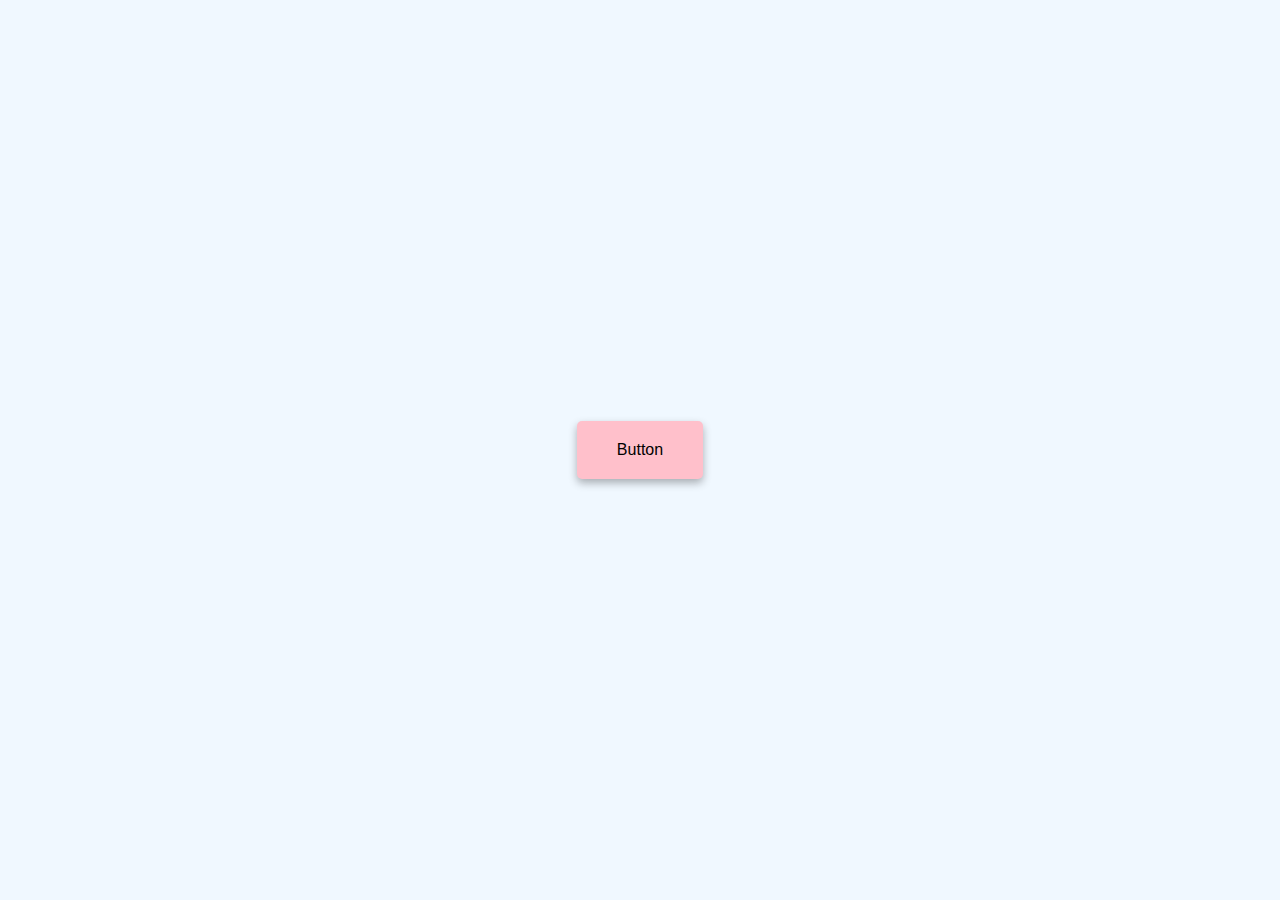
<file: buttom/index.html>
<!DOCTYPE html>
<html lang="en">
<head>
    <meta charset="UTF-8">
    <meta name="viewport" content="width=device-width, initial-scale=1.0">
    <title>Buttom rippel effect</title>
    <link rel="stylesheet" href="style.css">
</head>
<body>
    <a href="#" class="btn"><span>Button</span></a>
    <script src="index.js"></script>
</body>
</html>
</file>
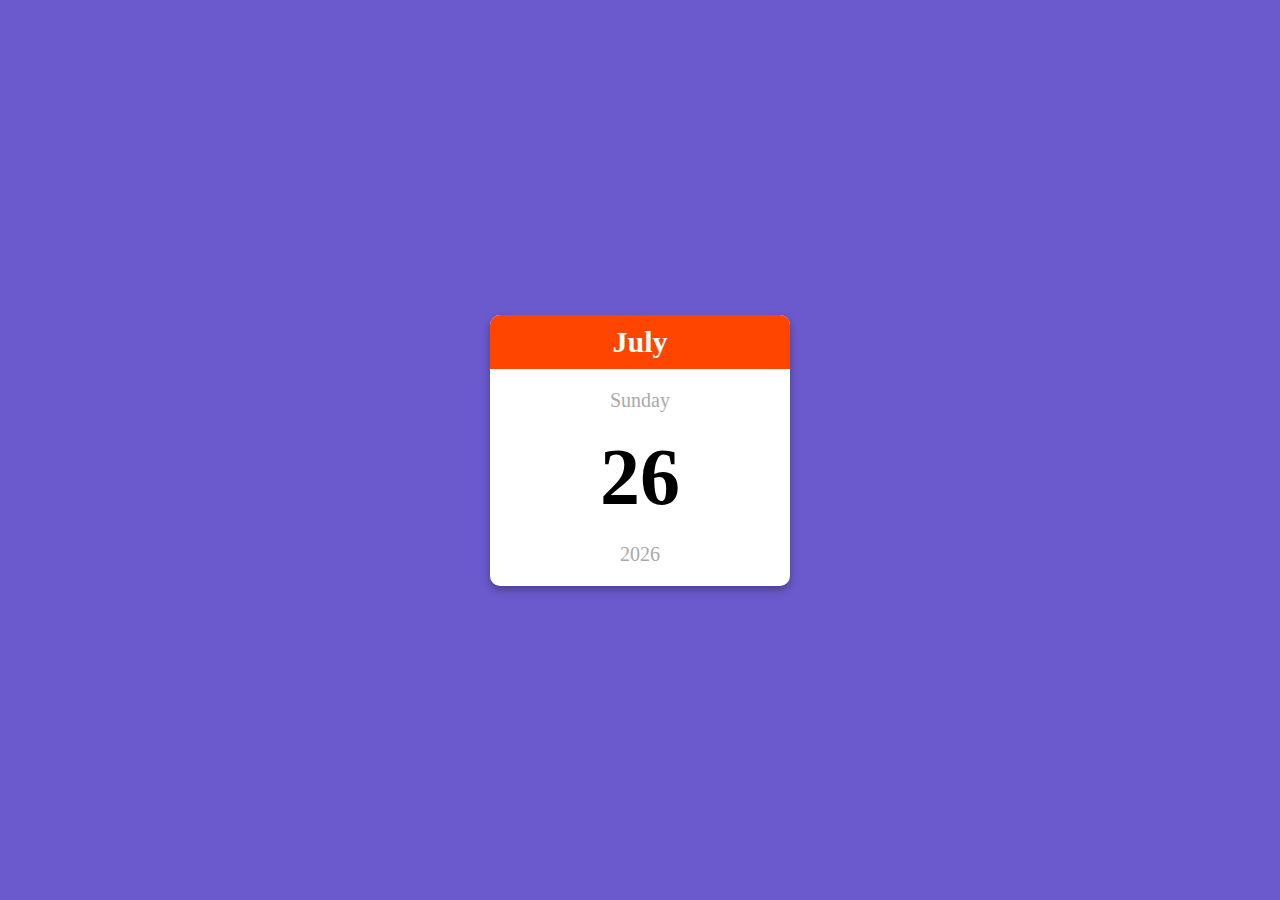
<file: card/index.html>
<!DOCTYPE html>
<html lang="en">
<head>
    <meta charset="UTF-8">
    <meta name="viewport" content="width=device-width, initial-scale=1.0">
    <title>Mini Calender</title>
    <link rel="stylesheet" href="style.css">
</head>
<body>
    <div class="calender-container">
        <p class="month-name" id="month-name">Aprile</p>
        <p class="day-name" id="day-name">Friday</p>
        <p class="day-number" id="day-number">20</p>
        <p class="year" id="year">2024</p>

    </div>
    <script src="index.js"></script>
</body>
</html>
</file>
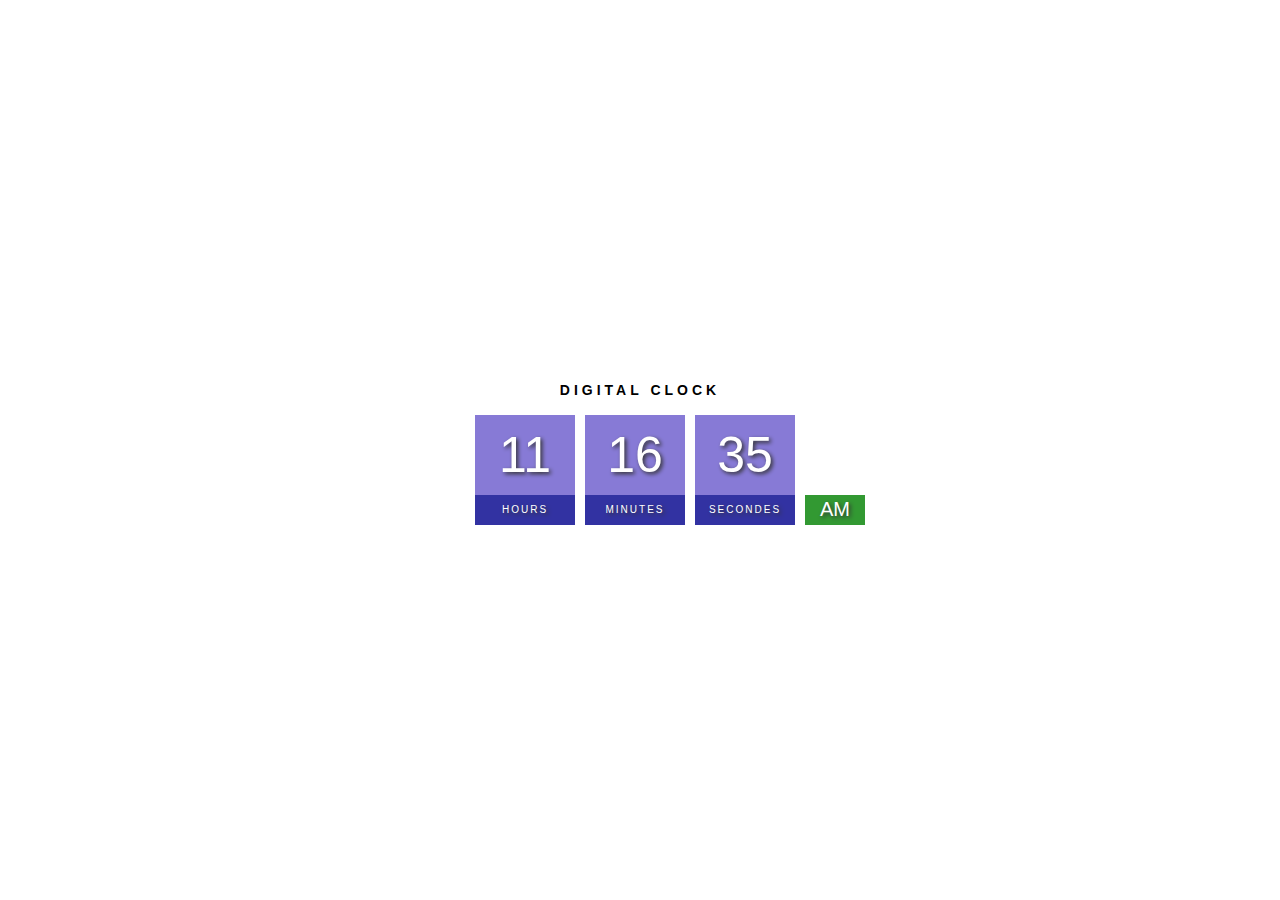
<file: digital Clock/index.html>
<!DOCTYPE html>
<html lang="en">
<head>
    <meta charset="UTF-8">
    <meta name="viewport" content="width=device-width, initial-scale=1.0">
    <title>Document</title>
    <link rel="stylesheet" href="style.css">
</head>
<body>
    <h2>Digital Clock</h2>
    <div class="clock">
        <div>
            <span id="hour">00</span>
            <span id="text">Hours</span>
        </div>
        <div>
            <span id="minute">00</span>
            <span id="text">minutes</span>
        </div>
        <div>
            <span id="seconde">00</span>
            <span id="text">Secondes</span>
        </div>
        <div>
            <span id="ampm">AM</span>
        </div>
    </div>
    <script src="index.js"></script>
</body>
</html>
</file>
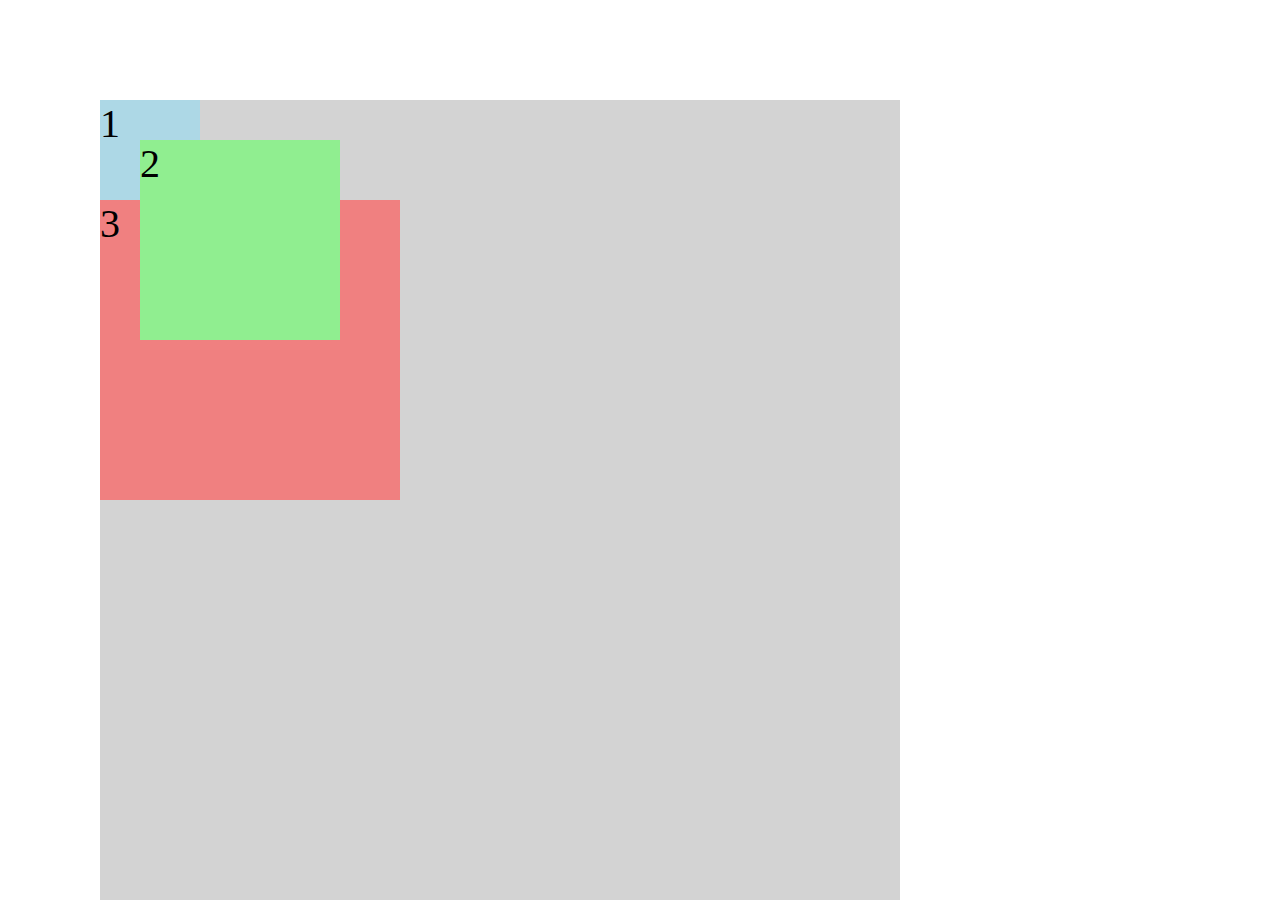
<file: position/index.html>
<!DOCTYPE html>
<html lang="en">
<head>
    <meta charset="UTF-8">
    <meta name="viewport" content="width=device-width, initial-scale=1.0">
    <title>Document</title>
    <link rel="stylesheet" href="style.css">
</head>
<body>
    <div class="container">
        <div class="box-1">1</div>
        <div class="box-2">2</div>
        <div class="box-3">3</div>
    </div>
</body>
</html>
</file>
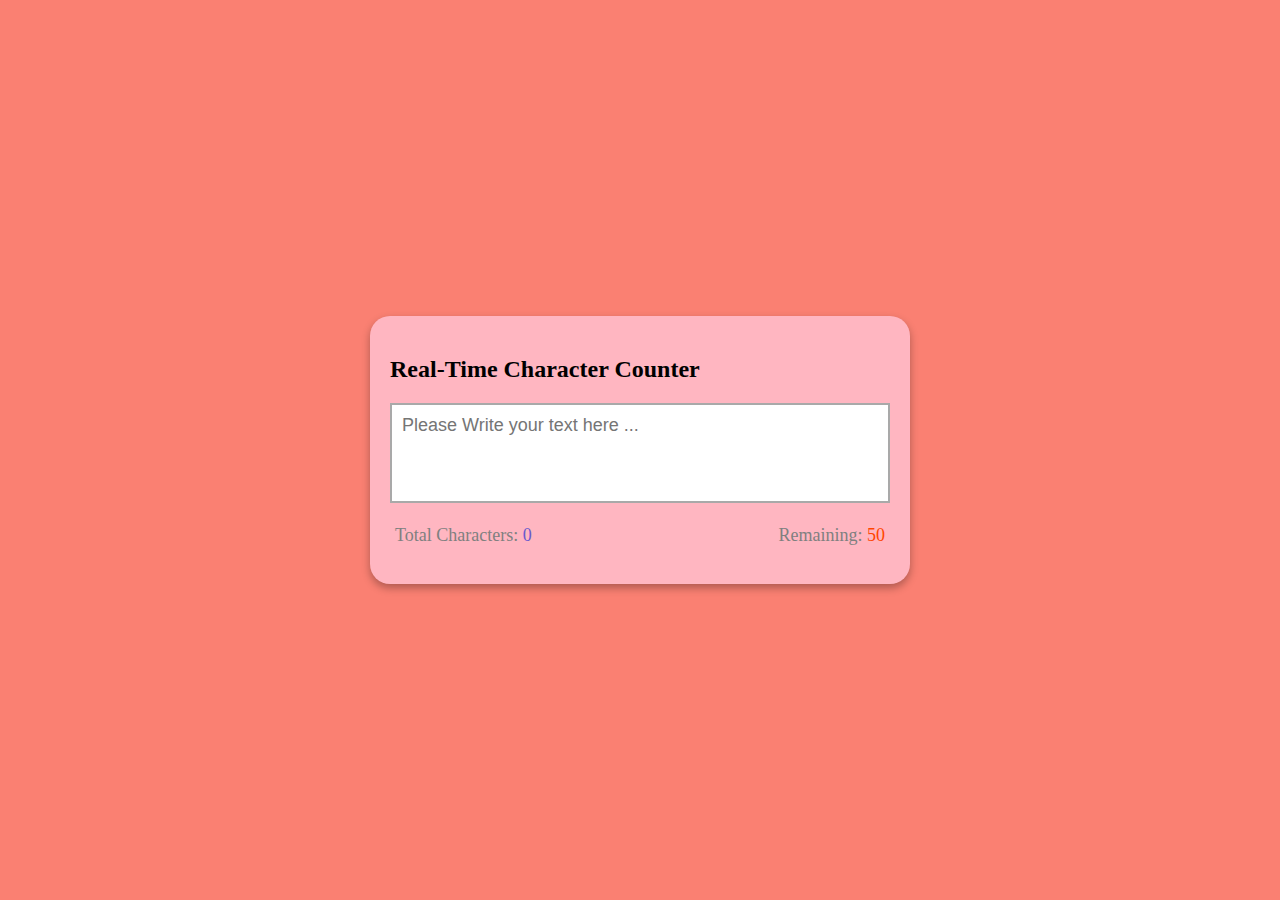
<file: real time counter/index.html>
<!DOCTYPE html>
<html lang="en">
<head>
    <meta charset="UTF-8">
    <meta name="viewport" content="width=device-width, initial-scale=1.0">
    <title>Document</title>
    <link rel="stylesheet" href="style.css">
</head>
<body>
    <div class="image-container">
        <h2>Real-Time Character Counter</h2>
        <textarea class="textarea" id="textarea"
        placeholder="Please Write your text here ..." maxlength="50"></textarea>
        <div class="counter-container">
            <p>
                Total Characters:
                <span class="total-counter"
                id="total-counter">30</span>
            </p>
            <p>
                Remaining:
                <span class="remaining-counter"
                id="remaining-counter">20</span>
            </p>
        </div>
    </div>
    <script src="index.js"></script>
</body>
</html>
</file>
<file: buttom/style.css>
body{
    margin: 0;
    display: flex;
    justify-content: center;
    height: 100vh;
    background-color: aliceblue;
    align-items: center;
    font-family: sans-serif;
    
}

.btn{
    background-color: pink;
    padding: 20px 40px;
    border-radius: 5px;
    box-shadow: 0 4px 8px rgba(0, 0, 0, .3);
    text-decoration: none;
    color: black;
    position: relative;
    overflow: hidden;
}

.btn span{
    position: relative;
    z-index: 1;
}
.btn::before{
    content: "";
    position: absolute;
    background-color: orangered;
    width: 0;
    height: 0;
    left: var(--xPos);
    top: var(--yPos);
    transform: translate(-50%, -50%);
    border-radius: 50%;
    transition: width 0.5s, height 0.5s;
}

.btn:hover::before{
    width: 300px;
    height: 300px;
}
</file>
<file: card/style.css>
body{
    margin: 0;
    display: flex;
    justify-content: center;
    height: 100vh;
    align-items: center;
    background-color: slateblue;
    font-family: cursive;
}

.calender-container{
    background-color: white;
    text-align: center;
    width: 300px;
    border-radius: 10px;
    box-shadow: 0 4px 8px rgba(0, 0, 0, .3);
    overflow: hidden;
}

.month-name{
    margin: 0;
    background-color: orangered;
    color: white;
    padding: 10px;
    font-size: 30px;
    font-weight: bold;
}

.day-name{
    font-size: 20px;
    color: darkgray;
}

.day-number{
    font-size: 80px;
    margin: 0;
    font-weight: bold;
}

.year{
    margin: 20px 0;
    font-size: 20px;
    color:  darkgray;
    font-weight: 500;
}
</file>
<file: digital Clock/style.css>
body{
    margin: 0;
    display: flex;
    flex-direction: column;
    align-items: center;
    height: 100vh;
    justify-content: center;
    font-family: sans-serif;
    background-size: cover;
    background-image: url("https://images.unsplash.com/photo-1503614472-8c93d56e92ce?q=80&w=2011&auto=format&fit=crop&ixlib=rb-4.0.3&ixid=M3wxMjA3fDB8MHxwaG90by1wYWdlfHx8fGVufDB8fHx8fA%3D%3D");
}

h2{
    text-transform: uppercase;
    letter-spacing: 4px;
    font-size: 14px;
    text-align: center;
}

.clock{
    display: flex;
}

.clock div{
    margin: 5px;
    position: relative;
}

.clock span{
    background-color: slateblue;
    width: 100px;
    height: 80px;
    opacity: .8;
    color: white;
    display: flex;
    justify-content: center;
    align-items: center;
    font-size: 50px;
    text-shadow: 2px 2px 4px rgb(0, 0, 0);
}

.clock #text{
    font-size: 10px;
    height: 30px;
    text-transform: uppercase;
    letter-spacing: 2px;
    background-color: darkblue;
    opacity: 0.8;
}

.clock #ampm{
    position: absolute;
    bottom: 0;
    height: 30px;
    font-size: 20px;
    width: 60px;
    background-color: green;
}
</file>
<file: position/style.css>
*{
    margin: 0;
    padding: 0;
}

.container{
    width: 800px;
    height: 800px;
    background-color: lightgray;
    margin-top: 100px;
    margin-left: 100px;
    font-size: 40px;
    position: relative;
}

.box-1{
    width: 100px;
    height: 100px;
    background-color: lightblue;
}


.box-2{
    width: 200px;
    height: 200px;
    background-color: lightgreen;
    position: absolute;
    top: 40px;
    left: 40px;
}


.box-3{
    width: 300px;
    height: 300px;
    background-color: lightcoral;
}
</file>
<file: real time counter/style.css>
body{
    margin: 0;
    display: flex;
    justify-content: center;
    height: 100vh;
    align-items: center;
    background-color: salmon;
    font-family:cursive
}

.image-container{
    background-color: lightpink;
    padding: 20px;
    margin: 5px;
    border-radius: 20px;
    box-shadow: 0 4px 8px rgba(0, 0, 0, .3);
}

.textarea{
    resize: none;
    width: 500px;
    height: 100px;
    font-size: 18px;
    font-family: sans-serif;
    padding: 10px;
    box-sizing: border-box;
    border: solid 2px darkgray;
}

.counter-container{
    display: flex;
    justify-content: space-between;
    padding: 0 5px;
}

.counter-container p{
    font-size: 18px;
    color: gray;
}

.total-counter{
    color: slateblue;
}

.remaining-counter{
    color: orangered;
}
</file>
